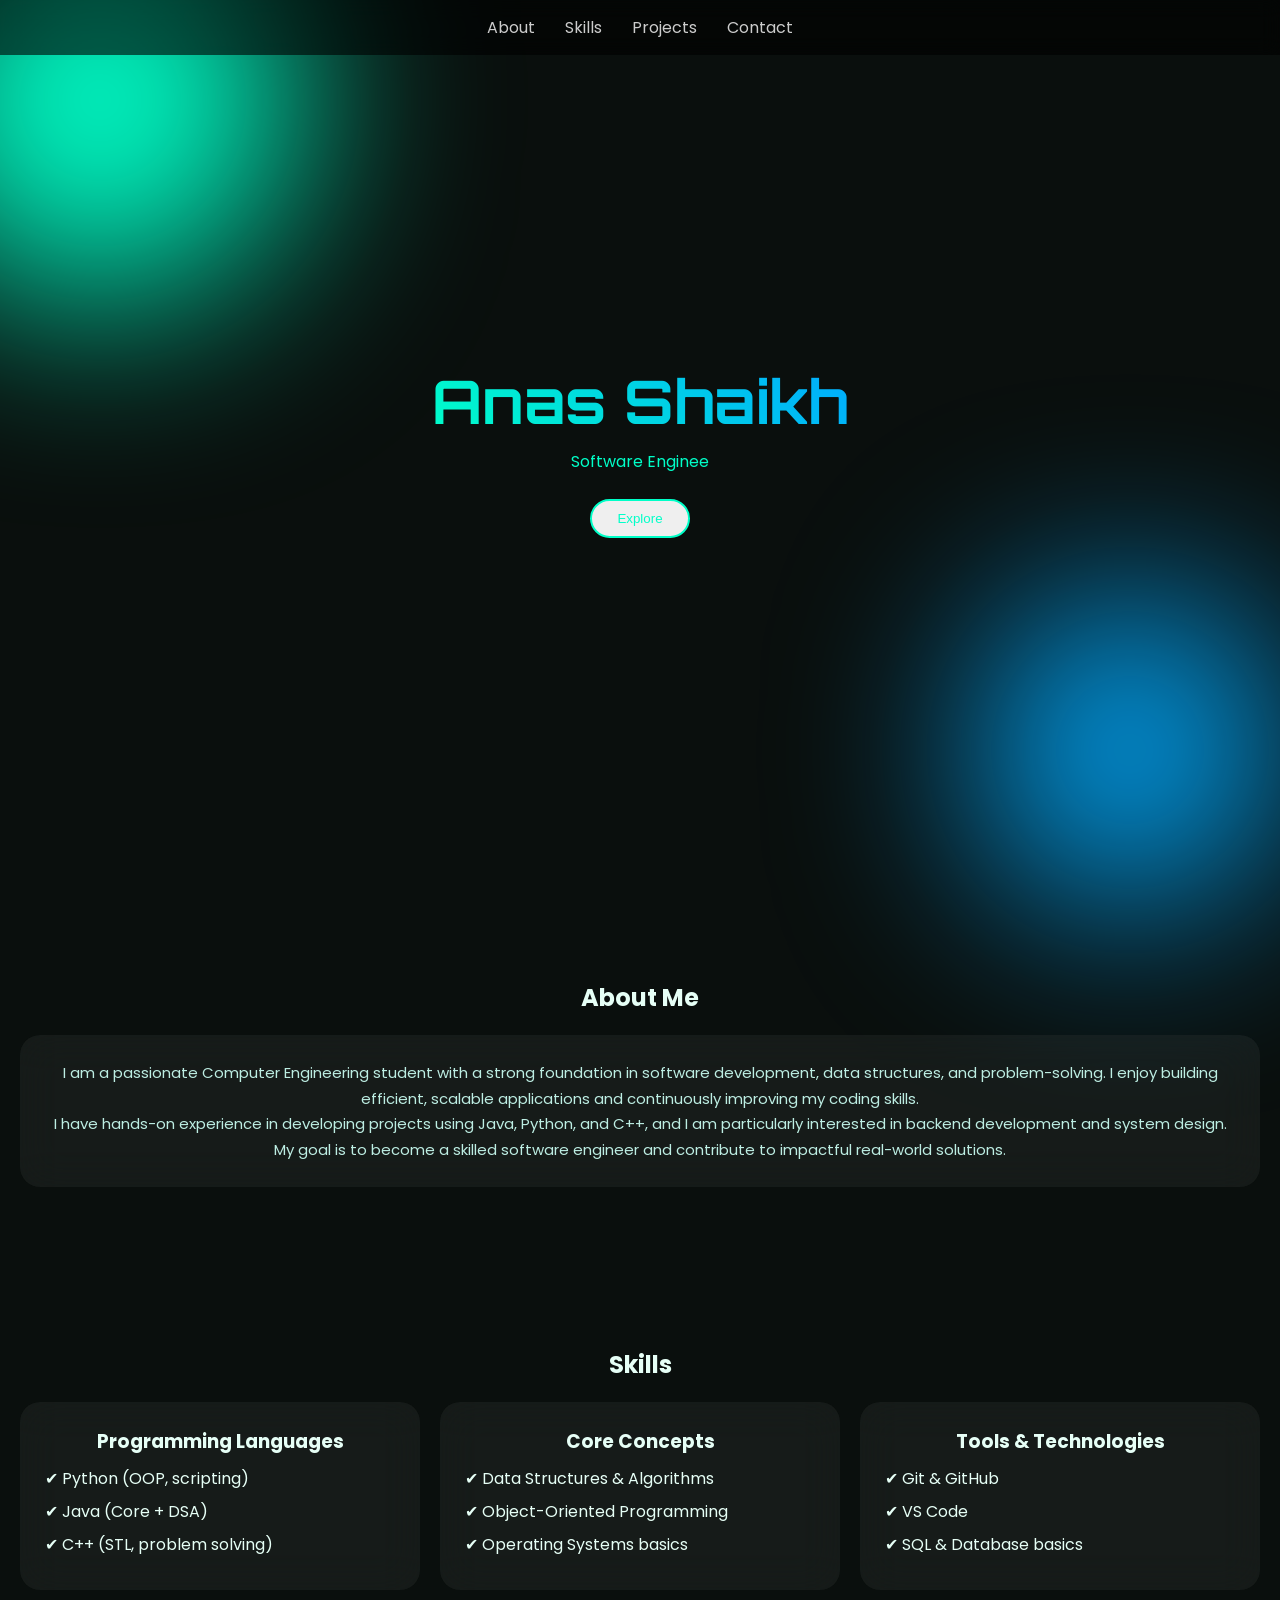
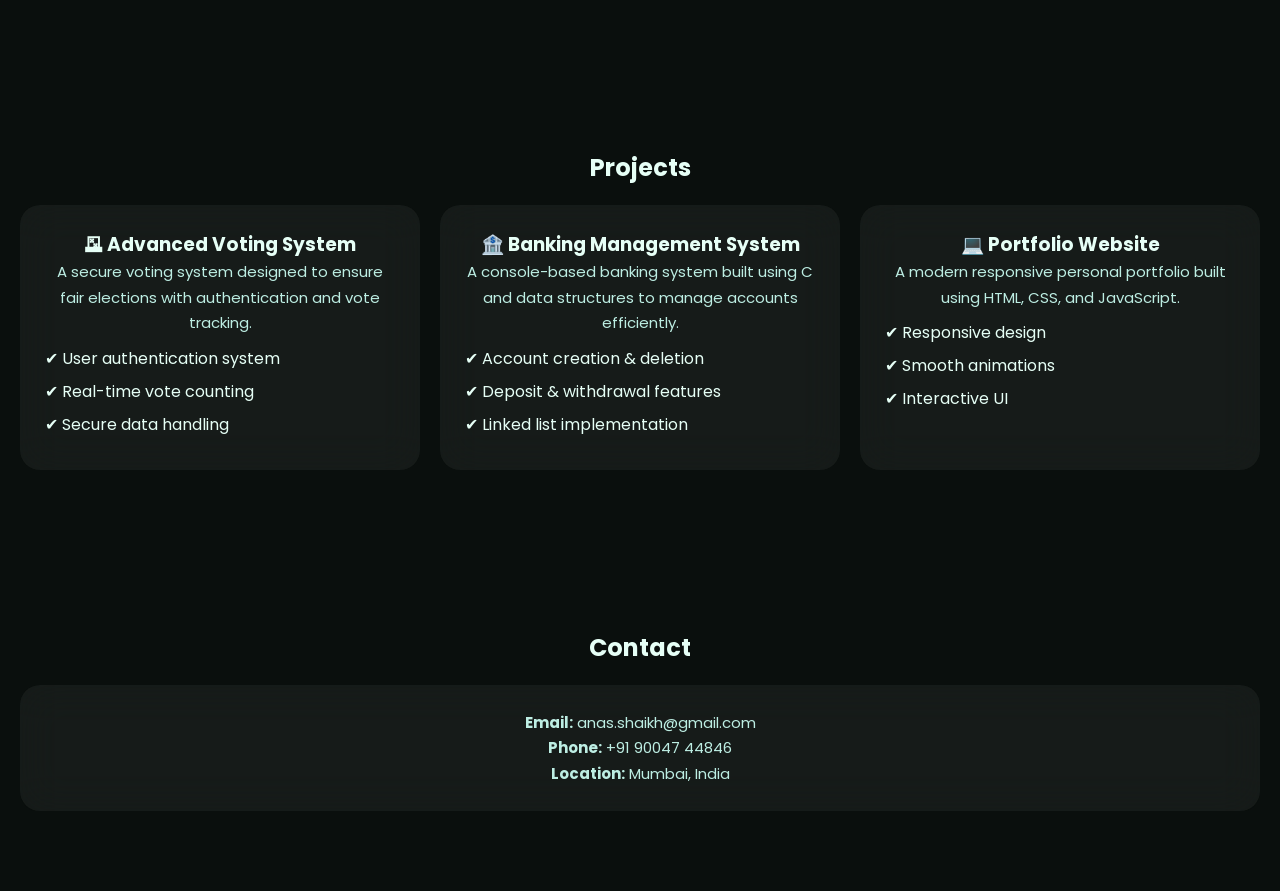
<file: index.html>
<!DOCTYPE html>
<html lang="en">
<head>
<meta charset="UTF-8">
<meta name="viewport" content="width=device-width, initial-scale=1.0">
<title>Anas Shaikh | Portfolio</title>

<link href="https://fonts.googleapis.com/css2?family=Orbitron:wght@500;700&family=Poppins:wght@300;400;600&display=swap" rel="stylesheet">

<style>
*{margin:0;padding:0;box-sizing:border-box;}
body{background:#0a0f0d;color:#e6fff6;font-family:Poppins;overflow-x:hidden;}

/* ORBS */
.orb{position:fixed;border-radius:50%;filter:blur(100px);z-index:-1;}
.o1{width:400px;height:400px;background:#00ffc8;top:-100px;left:-100px;}
.o2{width:300px;height:300px;background:#00aaff;bottom:0;right:0;}

/* NAV */
nav{position:fixed;width:100%;display:flex;justify-content:center;gap:30px;padding:15px;background:rgba(0,0,0,0.6);backdrop-filter:blur(10px);}
nav a{color:#ccc;text-decoration:none;}
nav a:hover{color:#00ffc8;}

/* HERO */
.hero{height:100vh;display:flex;flex-direction:column;justify-content:center;align-items:center;text-align:center;}
.hero h1{font-family:Orbitron;font-size:60px;background:linear-gradient(45deg,#00ffc8,#00aaff);-webkit-background-clip:text;color:transparent;}
.typing{margin-top:10px;color:#00ffc8;height:30px;}

/* BUTTON */
.btn{margin-top:20px;padding:10px 25px;border:2px solid #00ffc8;color:#00ffc8;border-radius:20px;cursor:pointer;}
.btn:hover{background:#00ffc8;color:black;box-shadow:0 0 20px #00ffc8;}

/* SECTIONS */
section{padding:80px 20px;text-align:center;}
h2{margin-bottom:20px;}

/* CARD */
.card{background:rgba(255,255,255,0.05);backdrop-filter:blur(20px);border-radius:20px;padding:25px;transition:0.3s;}
.card:hover{transform:translateY(-8px);box-shadow:0 0 25px #00ffc8;}

/* GRID */
.grid{display:grid;grid-template-columns:repeat(auto-fit,minmax(250px,1fr));gap:20px;}

/* TEXT */
p{line-height:1.7;color:#bdeee3;font-size:15px;}

/* LIST */
ul{list-style:none;text-align:left;margin-top:10px;}
ul li{margin-bottom:8px;}

/* SCROLL */
.fade{opacity:0;transform:translateY(40px);transition:0.6s;}
.show{opacity:1;transform:translateY(0);}
</style>
</head>

<body>

<div class="orb o1"></div>
<div class="orb o2"></div>

<nav>
<a href="#about">About</a>
<a href="#skills">Skills</a>
<a href="#projects">Projects</a>
<a href="#contact">Contact</a>
</nav>

<div class="hero">
<h1>Anas Shaikh</h1>
<div class="typing"></div>
<button class="btn" onclick="scrollDown()">Explore</button>
</div>

<!-- ABOUT -->
<section id="about" class="fade">
<h2>About Me</h2>
<div class="card">
<p>
I am a passionate Computer Engineering student with a strong foundation in software development, 
data structures, and problem-solving. I enjoy building efficient, scalable applications and 
continuously improving my coding skills.
</p>

<p>
I have hands-on experience in developing projects using Java, Python, and C++, and I am particularly 
interested in backend development and system design.
</p>

<p>
My goal is to become a skilled software engineer and contribute to impactful real-world solutions.
</p>
</div>
</section>

<!-- SKILLS -->
<section id="skills" class="fade">
<h2>Skills</h2>

<div class="grid">

<div class="card">
<h3>Programming Languages</h3>
<ul>
<li>✔ Python (OOP, scripting)</li>
<li>✔ Java (Core + DSA)</li>
<li>✔ C++ (STL, problem solving)</li>
</ul>
</div>

<div class="card">
<h3>Core Concepts</h3>
<ul>
<li>✔ Data Structures & Algorithms</li>
<li>✔ Object-Oriented Programming</li>
<li>✔ Operating Systems basics</li>
</ul>
</div>

<div class="card">
<h3>Tools & Technologies</h3>
<ul>
<li>✔ Git & GitHub</li>
<li>✔ VS Code</li>
<li>✔ SQL & Database basics</li>
</ul>
</div>

</div>
</section>

<!-- PROJECTS -->
<section id="projects" class="fade">
<h2>Projects</h2>

<div class="grid">

<div class="card">
<h3>🗳 Advanced Voting System</h3>
<p>
A secure voting system designed to ensure fair elections with authentication and vote tracking.
</p>
<ul>
<li>✔ User authentication system</li>
<li>✔ Real-time vote counting</li>
<li>✔ Secure data handling</li>
</ul>
</div>

<div class="card">
<h3>🏦 Banking Management System</h3>
<p>
A console-based banking system built using C and data structures to manage accounts efficiently.
</p>
<ul>
<li>✔ Account creation & deletion</li>
<li>✔ Deposit & withdrawal features</li>
<li>✔ Linked list implementation</li>
</ul>
</div>

<div class="card">
<h3>💻 Portfolio Website</h3>
<p>
A modern responsive personal portfolio built using HTML, CSS, and JavaScript.
</p>
<ul>
<li>✔ Responsive design</li>
<li>✔ Smooth animations</li>
<li>✔ Interactive UI</li>
</ul>
</div>

</div>
</section>

<!-- CONTACT -->
<section id="contact" class="fade">
<h2>Contact</h2>
<div class="card">
<p><b>Email:</b> anas.shaikh@gmail.com</p>
<p><b>Phone:</b> +91 90047 44846</p>
<p><b>Location:</b> Mumbai, India</p>
</div>
</section>

<script>
// TYPING
const words=["Software Engineer","Java Developer","Problem Solver"];
let i=0,j=0,cur="",del=false;
function type(){
cur=words[i];
if(del){j--;} else{j++;}
document.querySelector(".typing").textContent=cur.substring(0,j);
if(!del && j==cur.length){del=true;setTimeout(type,1000);return;}
if(del && j==0){del=false;i=(i+1)%words.length;}
setTimeout(type,del?50:100);
}
type();

// SCROLL
function scrollDown(){
document.getElementById("about").scrollIntoView({behavior:"smooth"});
}
const obs=new IntersectionObserver(e=>{
e.forEach(x=>{if(x.isIntersecting)x.target.classList.add("show");});
});
document.querySelectorAll(".fade").forEach(el=>obs.observe(el));
</script>

</body>
</html>
</file>
